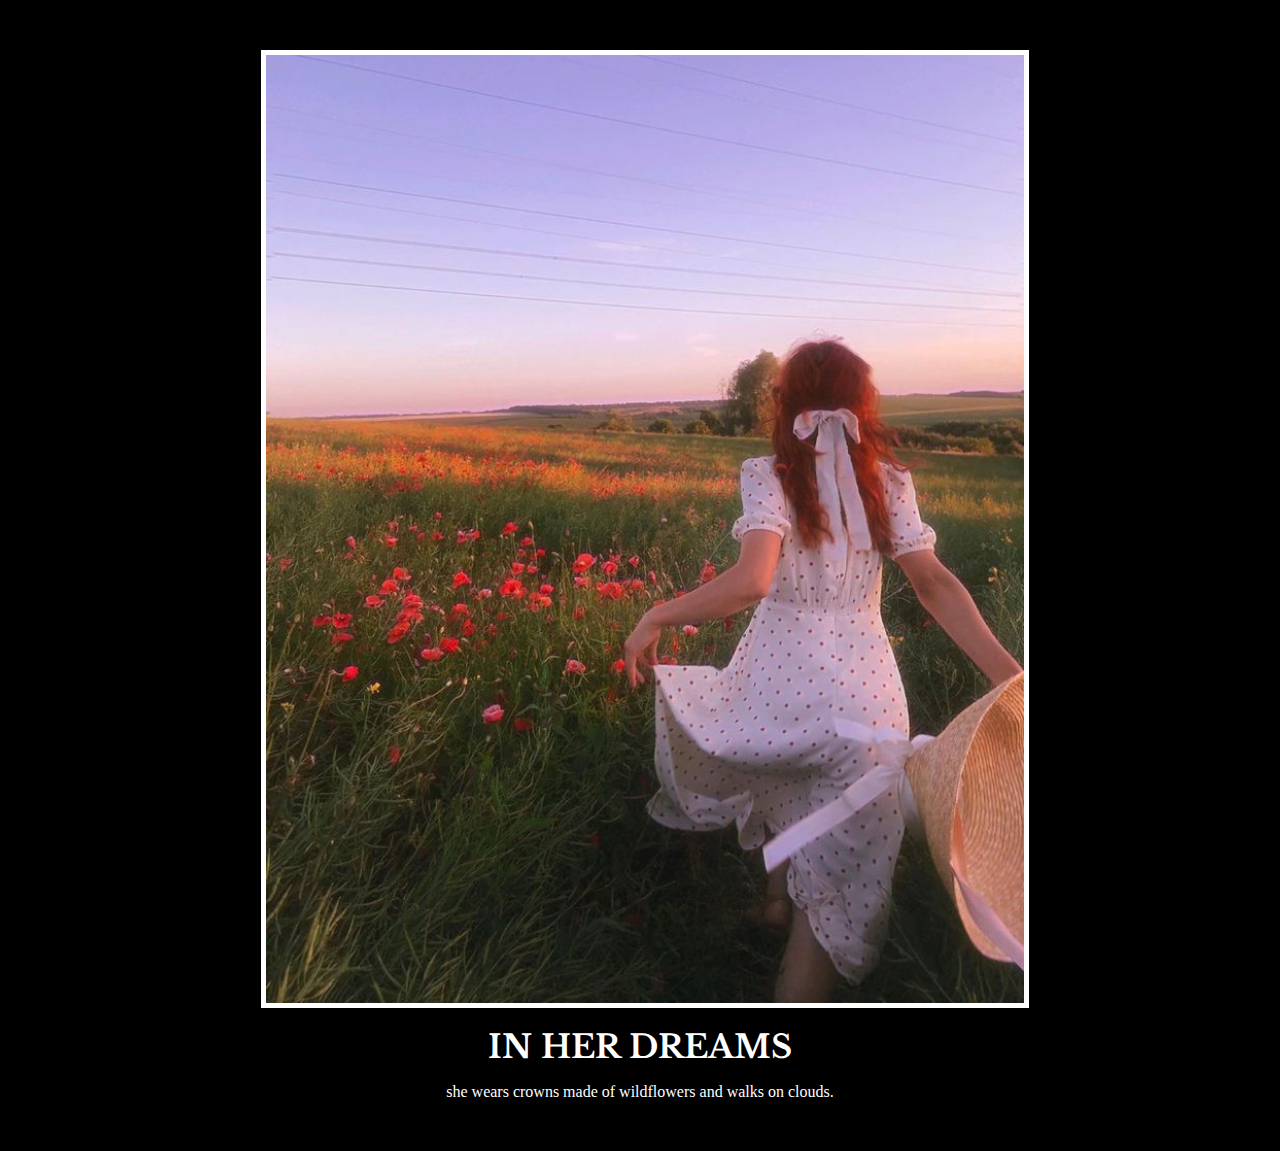
<file: index.html>
<!DOCTYPE html>
<html lang="en">
  <head>
    <meta charset="UTF-8" />
    <meta name="viewport" content="width=device-width, initial-scale=1.0" />
    <title>Document</title>
    <link rel="stylesheet" href="./style.css" />
    <link rel="preconnect" href="https://fonts.googleapis.com" />
    <link rel="preconnect" href="https://fonts.gstatic.com" crossorigin />
    <link
      href="https://fonts.googleapis.com/css2?family=Libre+Baskerville&display=swap"
      rel="stylesheet"
    />
  </head>
  <body>
    <div id="main-wrapper">
        <img src="./assets/images/dream.jpg" alt="">
        <h1>In her dreams</h1>
        <p>she wears crowns made of wildflowers and walks on clouds.</p>
    </div>
  </body>
</html>
</file>
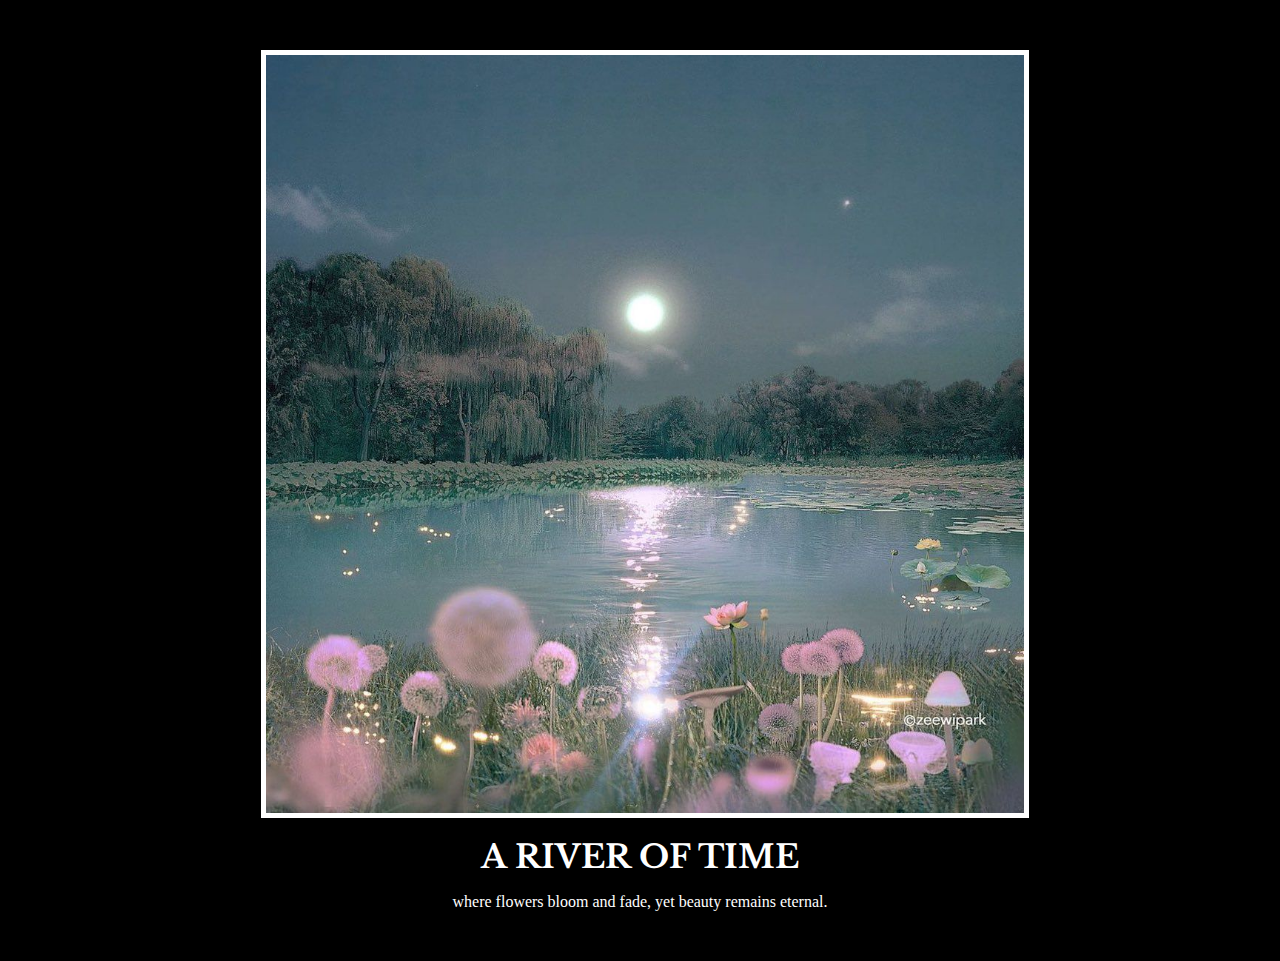
<file: moon.html>
<!DOCTYPE html>
<html lang="en">
  <head>
    <meta charset="UTF-8" />
    <meta name="viewport" content="width=device-width, initial-scale=1.0" />
    <title>Document</title>
    <link rel="stylesheet" href="./style.css" />
    <link rel="preconnect" href="https://fonts.googleapis.com" />
    <link rel="preconnect" href="https://fonts.gstatic.com" crossorigin />
    <link
      href="https://fonts.googleapis.com/css2?family=Libre+Baskerville&display=swap"
      rel="stylesheet"
    />
  </head>
  <body>
    <div id="main-wrapper">
        <img src="./assets/images/nature.jpg" alt="">
        <h1>A river of time</h1>
        <p>where flowers bloom and fade, yet beauty remains eternal.</p>
    </div>
  </body>
</html>
</file>
<file: style.css>
* {
    background-color: black;
    color: white
}
 
h1 {
    font-family: 'Libre Baskerville', serif;
    text-align: center;
    margin: 15px 28px;
    text-transform: uppercase;
    font-size:15 ;
}
 
img {
    border: 5px solid white;
    width: 100%;
}
 
#main-wrapper {
    margin: 50px 20%;
}
 
p {
    text-align: center;
}
</file>
